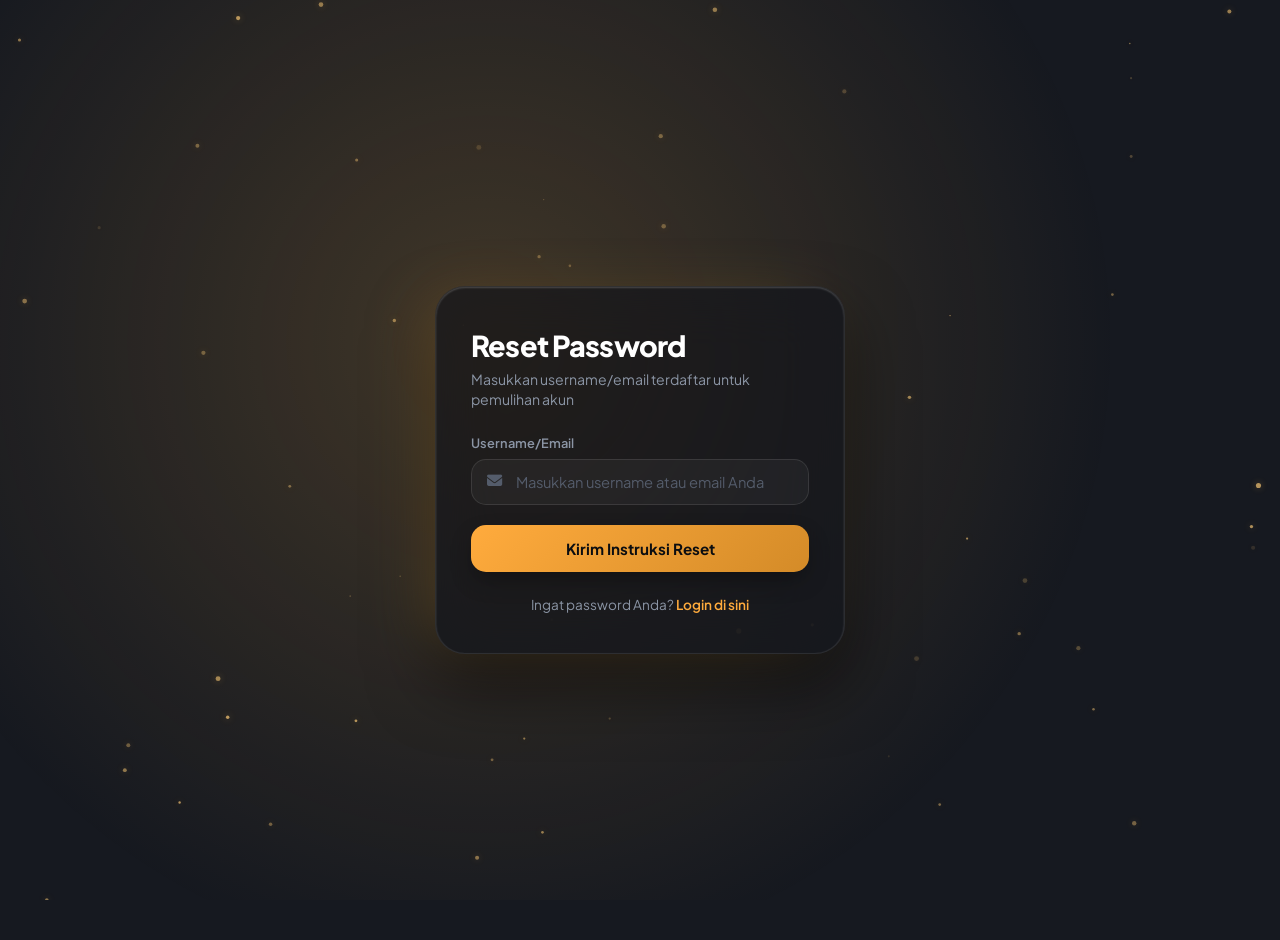
<file: menu/forgot.html>
<!DOCTYPE html>
<html lang="id">
<head>
    <meta charset="UTF-8">
    <meta name="viewport" content="width=device-width, initial-scale=1.0">
    <title>Lupa Password - TaskAcademic</title>
    <link href="https://fonts.googleapis.com/css2?family=Plus+Jakarta+Sans:wght@300;400;500;600;700;800&display=swap" rel="stylesheet">
    <link rel="stylesheet" href="https://cdnjs.cloudflare.com/ajax/libs/font-awesome/6.4.0/css/all.min.css">
    <link rel="stylesheet" href="../css/register.css">
</head>
<body data-on="true" data-color="amber">

    <canvas id="dustCanvas"></canvas>
    <div class="ambient-glow"></div>

    <div class="scene-container">
        <div class="form-stage" >
            <div class="login-card" id="loginCard">
                <div class="card-header">
                    <h2 class="card-title">Reset Password</h2>
                    <p class="card-subtitle">Masukkan username/email terdaftar untuk pemulihan akun</p>
                </div>
                
                <form id="forgot-form">
                    <div class="form-group">
                        <label for="forgot-username">Username/Email</label>
                        <div class="input-wrapper">
                            <i class="fa-solid fa-envelope field-icon"></i>
                            <input type="text" id="forgot-username" placeholder="Masukkan username atau email Anda" required>
                        </div>
                    </div>

                    <button type="submit" class="submit-btn" id="submitBtn">
                        <div class="btn-glow-layer"></div>
                        <div class="btn-content">
                            <span class="btn-text">Kirim Instruksi Reset</span>
                        </div>
                    </button>
                </form>

                <div class="auth-redirect" style="margin-top: 1.5rem; text-align: center; font-size: 0.85rem; color: var(--text-muted);">
                    <p>Ingat password Anda? <a href="../index.html" style="color: var(--lamp-accent); font-weight: 600; text-decoration: none;">Login di sini</a></p>
                </div>
            </div>
        </div>
    </div>

    <script src="https://cdnjs.cloudflare.com/ajax/libs/gsap/3.12.2/gsap.min.js"></script>
    <script src="../javascript/script.js"></script>
</body>
</html>
</file>
<file: css/register.css>
/* === BASE STYLES (DARI style.css) === */
/* Theme Spectrums */

:root,
[data-color="amber"] {
  --lamp-accent: #ffab3d;
  --lamp-glow: #ffe194;
  --lamp-secondary: #d48b28;
  --beam-color: rgba(255, 185, 75, 0.22);
  --beam-start: rgba(255, 220, 130, 0.45);
  --beam-mid: rgba(255, 195, 90, 0.22);
  --beam-far: rgba(255, 175, 60, 0.08);
  --lamp-focus-glow: rgba(255, 171, 61, 0.18);

  --bg-dark: #0c0e12;
  --bg-illuminated: #161920;
  --card-bg: rgba(18, 22, 28, 0.72);
  --card-border: rgba(255, 255, 255, 0.09);
  --input-bg: rgba(255, 255, 255, 0.04);
  --input-border: rgba(255, 255, 255, 0.1);
  --text-primary: #f0f3f8;
  --text-muted: #8b95a5;
  --text-dim: #545c6b;
}

[data-color="cyan"] {
  --lamp-accent: #00f0ff;
  --lamp-glow: #a6f9ff;
  --lamp-secondary: #009eb0;
  --beam-color: rgba(0, 240, 255, 0.2);
  --beam-start: rgba(160, 245, 255, 0.45);
  --beam-mid: rgba(0, 220, 255, 0.22);
  --beam-far: rgba(0, 180, 220, 0.08);
  --lamp-focus-glow: rgba(0, 240, 255, 0.18);
}

[data-color="rose"] {
  --lamp-accent: #ff3385;
  --lamp-glow: #ffa3c7;
  --lamp-secondary: #ba1656;
  --beam-color: rgba(255, 51, 133, 0.2);
  --beam-start: rgba(255, 160, 205, 0.45);
  --beam-mid: rgba(255, 70, 150, 0.22);
  --beam-far: rgba(255, 30, 110, 0.08);
  --lamp-focus-glow: rgba(255, 51, 133, 0.18);
}

[data-color="mint"] {
  --lamp-accent: #00e676;
  --lamp-glow: #b9f6ca;
  --lamp-secondary: #00964b;
  --beam-color: rgba(0, 230, 118, 0.2);
  --beam-start: rgba(180, 255, 215, 0.45);
  --beam-mid: rgba(0, 225, 115, 0.22);
  --beam-far: rgba(0, 170, 85, 0.08);
  --lamp-focus-glow: rgba(0, 230, 118, 0.18);
}

[data-color="moonlight"] {
  --lamp-accent: #d8e5ff;
  --lamp-glow: #ffffff;
  --lamp-secondary: #7b9cd4;
  --beam-color: rgba(200, 220, 255, 0.22);
  --beam-start: rgba(255, 255, 255, 0.45);
  --beam-mid: rgba(210, 230, 255, 0.22);
  --beam-far: rgba(170, 200, 245, 0.08);
  --lamp-focus-glow: rgba(216, 229, 255, 0.2);
}

/* Global Reset */
*,
*::before,
*::after {
  box-sizing: border-box;
  margin: 0;
  padding: 0;
}

html,
body {
  width: 100%;
  min-height: 100vh;
  font-family: 'Plus Jakarta Sans', system-ui, -apple-system, sans-serif;
  background-color: var(--bg-dark);
  color: var(--text-primary);
  overflow-x: hidden;
  position: relative;
  transition: background-color 0.8s ease;
  user-select: none;
}

body[data-on="true"] {
  background-color: var(--bg-illuminated);
}

/* Ambient Radial Glow on Room Wall */
.ambient-glow {
  position: fixed;
  inset: 0;
  background: radial-gradient(circle at 38% 38%, var(--beam-color), transparent 65%);
  opacity: 0;
  pointer-events: none;
  z-index: 1;
  transition: opacity 0.8s ease, background 0.5s ease;
}

body[data-on="true"] .ambient-glow {
  opacity: 0.85;
}

/* Dust Particles Canvas */
#dustCanvas {
  position: fixed;
  inset: 0;
  width: 100%;
  height: 100%;
  pointer-events: none;
  z-index: 2;
}

/* Minimal Controls in Corner */
.quick-controls {
  position: fixed;
  top: 24px;
  right: 28px;
  z-index: 50;
  display: flex;
  align-items: center;
  gap: 12px;
}

/* Minimal Color Palette */
.color-palette {
  display: flex;
  align-items: center;
  gap: 8px;
  background: rgba(255, 255, 255, 0.05);
  border: 1px solid rgba(255, 255, 255, 0.09);
  padding: 6px 12px;
  border-radius: 30px;
  backdrop-filter: blur(12px);
  -webkit-backdrop-filter: blur(12px);
}

.color-dot-btn {
  width: 18px;
  height: 18px;
  border-radius: 50%;
  background: var(--dot-color);
  border: 2px solid transparent;
  cursor: pointer;
  transition: all 0.25s cubic-bezier(0.16, 1, 0.3, 1);
  position: relative;
  outline: none;
}

.color-dot-btn:hover {
  transform: scale(1.22);
  box-shadow: 0 0 10px var(--dot-color);
}

.color-dot-btn.active {
  transform: scale(1.2);
  border-color: #fff;
  box-shadow: 0 0 12px var(--dot-color);
}

.sound-toggle {
  display: flex;
  align-items: center;
  justify-content: center;
  width: 42px;
  height: 42px;
  border-radius: 50%;
  background: rgba(255, 255, 255, 0.06);
  border: 1px solid rgba(255, 255, 255, 0.1);
  color: var(--text-muted);
  cursor: pointer;
  transition: all 0.3s ease;
  backdrop-filter: blur(10px);
}

.sound-toggle:hover {
  background: rgba(255, 255, 255, 0.12);
  color: #fff;
  transform: scale(1.05);
}

.sound-icon {
  width: 18px;
  height: 18px;
}

.hidden {
  display: none !important;
}

/* Scene Layout */
.scene-container {
  min-height: 100vh;
  display: flex;
  align-items: center;
  justify-content: center;
  padding: 2rem;
  position: relative;
  z-index: 10;
  max-width: 1160px;
  margin: 0 auto;
  gap: 2rem;
}

/* Lamp Stage */
.lamp-stage {
  flex: 1 1 420px;
  display: flex;
  justify-content: center;
  align-items: center;
  position: relative;
}

.lamp-wrapper {
  position: relative;
  width: 400px;
  height: 520px;
  display: flex;
  justify-content: center;
  align-items: center;
}

.lamp-svg {
  width: 100%;
  height: 100%;
  overflow: visible;
  filter: drop-shadow(0 15px 35px rgba(0, 0, 0, 0.6));
  transition: filter 500ms ease, transform 500ms cubic-bezier(.2, .7, .2, 1);
  transform-origin: 54% 44%;
}

.lamp-wrapper:hover .lamp-svg {
  filter: drop-shadow(0 18px 38px rgba(0, 0, 0, 0.55));
}

.lamp-shade-body {
  transition: filter 500ms ease;
}

body[data-on="true"] .lamp-shade-body {
  filter: drop-shadow(0 0 12px var(--lamp-accent));
}

.shade-enamel-highlight,
.reflector-detail {
  pointer-events: none;
}

.reflector-detail {
  opacity: .7;
  transition: opacity 400ms ease;
}

body[data-on="true"] .reflector-detail {
  opacity: .95;
}

/* Volumetric Light Beam (Inside SVG) */
.svg-light-beam {
  opacity: 0;
  visibility: hidden;
  mix-blend-mode: screen;
  pointer-events: none;
  transition: opacity 0.4s ease, visibility 0.4s ease;
}

body[data-on="true"] .svg-light-beam {
  opacity: 1;
  visibility: visible;
}

body[data-on="true"] .svg-light-beam {
  animation: beam-bloom 1.4s ease-out both;
}

@keyframes beam-bloom {
  from {
    opacity: .15;
  }

  to {
    opacity: 1;
  }
}

/* Shade Reflector States */
.shade-reflector-off {
  opacity: 1;
}

.shade-reflector-on {
  opacity: 0;
  transition: opacity 0.35s ease;
}

body[data-on="true"] .shade-reflector-on {
  opacity: 1;
}

/* Bulb Glow */
.bulb-glow-core {
  opacity: 0;
  transition: opacity 0.3s ease;
}

body[data-on="true"] .bulb-glow-core {
  opacity: 0.95;
  animation: bulb-flicker-in 650ms ease-out both;
}

@keyframes bulb-flicker-in {
  0% {
    opacity: 0;
  }

  22% {
    opacity: .55;
  }

  34% {
    opacity: .28;
  }

  48% {
    opacity: .9;
  }

  62% {
    opacity: .72;
  }

  100% {
    opacity: .95;
  }
}

.bulb-filament {
  stroke: #555;
  transition: stroke 0.3s ease, filter 0.3s ease;
}

@media (prefers-reduced-motion: reduce) {

  .lamp-svg,
  .lamp-shade-body,
  .reflector-detail,
  .svg-light-beam,
  .bulb-glow-core,
  .bead-aura,
  .cord-tooltip {
    animation: none !important;
    transition-duration: .01ms !important;
  }
}

body[data-on="true"] .bulb-filament {
  stroke: #fff;
  filter: drop-shadow(0 0 6px var(--lamp-accent));
}

/* Elastic String & Bead Handle */
.elastic-cord-path {
  transition: stroke 0.3s ease;
}

body[data-on="true"] .elastic-cord-path {
  stroke: var(--lamp-glow);
  filter: drop-shadow(0 0 4px var(--lamp-accent));
}

.cord-bead-group {
  cursor: grab;
  touch-action: none;
}

.cord-bead-group:active {
  cursor: grabbing;
}

.bead-aura {
  transition: opacity 0.3s ease;
}

body[data-on="true"] .bead-aura {
  opacity: 0.35;
  animation: pulseAura 2.2s infinite ease-in-out;
}

@keyframes pulseAura {

  0%,
  100% {
    transform: scale(1);
    opacity: 0.25;
  }

  50% {
    transform: scale(1.3);
    opacity: 0.5;
  }
}

/* Pull Tooltip */
.cord-tooltip {
  position: absolute;
  top: 360px;
  left: 175px;
  background: rgba(16, 19, 25, 0.88);
  border: 1px solid rgba(255, 255, 255, 0.14);
  padding: 6px 14px;
  border-radius: 20px;
  font-size: 0.76rem;
  font-weight: 600;
  color: #fff;
  letter-spacing: 0.02em;
  pointer-events: none;
  box-shadow: 0 8px 24px rgba(0, 0, 0, 0.4);
  backdrop-filter: blur(8px);
  animation: floatTooltip 2.2s infinite ease-in-out;
  transition: opacity 0.4s ease, transform 0.4s ease;
  white-space: nowrap;
}

body[data-on="true"] .cord-tooltip {
  opacity: 0;
  transform: translateY(-8px);
  pointer-events: none;
}

.tooltip-arrow {
  position: absolute;
  top: -5px;
  left: 50%;
  transform: translateX(-50%) rotate(45deg);
  width: 10px;
  height: 10px;
  background: rgba(16, 19, 25, 0.88);
  border-left: 1px solid rgba(255, 255, 255, 0.14);
  border-top: 1px solid rgba(255, 255, 255, 0.14);
}

@keyframes floatTooltip {

  0%,
  100% {
    transform: translateY(0);
  }

  50% {
    transform: translateY(-5px);
  }
}

/* Form Stage */
.form-stage {
  flex: 1 1 420px;
  display: flex;
  justify-content: center;
  align-items: center;
  position: relative;
  min-height: 520px;
}

/* Login Card */
.login-card {
  display: none;
  opacity: 0;
  visibility: hidden;
  pointer-events: none;
  width: 100%;
  max-width: 410px;
  background: var(--card-bg);
  backdrop-filter: blur(28px) saturate(180%);
  -webkit-backdrop-filter: blur(28px) saturate(180%);
  border: 1px solid var(--card-border);
  border-radius: 30px;
  padding: 2.5rem 2.2rem;
  box-shadow: 0 25px 60px rgba(0, 0, 0, 0.5);
  position: relative;
  overflow: hidden;
  transform: translateY(24px) scale(0.96);
  z-index: 10;
}

body[data-on="true"] .login-card {
  display: block;
  opacity: 1;
  visibility: visible;
  pointer-events: auto;
  transform: translateY(0) scale(1);
  box-shadow:
    -20px 0 60px -15px var(--beam-color),
    0 30px 65px rgba(0, 0, 0, 0.55),
    inset 0 1px 2px rgba(255, 255, 255, 0.2);
}

/* OFF State Priority */
body[data-on="false"] .login-card {
  display: none !important;
  opacity: 0 !important;
  visibility: hidden !important;
  pointer-events: none !important;
}

body[data-on="false"] .svg-light-beam {
  opacity: 0 !important;
  visibility: hidden !important;
}

body[data-on="false"] .ambient-glow {
  opacity: 0 !important;
  visibility: hidden !important;
}

body[data-on="false"] .shade-reflector-on {
  opacity: 0 !important;
}

body[data-on="false"] .bulb-glow-core {
  opacity: 0 !important;
}

body[data-on="false"] .bulb-filament {
  stroke: #555 !important;
  filter: none !important;
}

/* Card Header */
.card-header {
  margin-bottom: 1.6rem;
}

.card-title {
  font-size: 1.8rem;
  font-weight: 800;
  letter-spacing: -0.03em;
  color: #fff;
  margin-bottom: 0.35rem;
}

.card-subtitle {
  font-size: 0.88rem;
  color: var(--text-muted);
  line-height: 1.45;
}

/* Tabs: Sign In / Sign Up */
.auth-tabs {
  position: relative;
  display: flex;
  background: rgba(0, 0, 0, 0.28);
  padding: 4px;
  border-radius: 16px;
  border: 1px solid rgba(255, 255, 255, 0.06);
  margin-bottom: 1.6rem;
}

.auth-tab {
  flex: 1;
  background: transparent;
  border: none;
  padding: 9px 0;
  color: var(--text-muted);
  font-family: inherit;
  font-size: 0.85rem;
  font-weight: 600;
  cursor: pointer;
  z-index: 2;
  transition: color 0.3s ease;
  text-align: center;
}

.auth-tab.active {
  color: #fff;
}

.tab-slider {
  position: absolute;
  top: 4px;
  bottom: 4px;
  left: 4px;
  width: calc(50% - 4px);
  background: rgba(255, 255, 255, 0.12);
  border-radius: 12px;
  transition: transform 0.35s cubic-bezier(0.16, 1, 0.3, 1);
  z-index: 1;
  box-shadow: 0 2px 8px rgba(0, 0, 0, 0.2);
}

.auth-tabs[data-active="register"] .tab-slider {
  transform: translateX(100%);
}

/* Form Groups */
.form-group {
  margin-bottom: 1.25rem;
}

.form-group label {
  display: block;
  font-size: 0.8rem;
  font-weight: 600;
  color: var(--text-muted);
  margin-bottom: 0.45rem;
}

.label-row {
  display: flex;
  justify-content: space-between;
  align-items: center;
  margin-bottom: 0.45rem;
}

.label-row label {
  margin-bottom: 0;
}

.forgot-link {
  font-size: 0.78rem;
  font-weight: 600;
  color: var(--lamp-accent);
  text-decoration: none;
  transition: opacity 0.2s ease;
}

.forgot-link:hover {
  text-decoration: underline;
  opacity: 0.85;
}

.input-wrapper {
  position: relative;
  display: flex;
  align-items: center;
  background: var(--input-bg);
  border: 1px solid var(--input-border);
  border-radius: 15px;
  transition: all 0.3s cubic-bezier(0.16, 1, 0.3, 1);
}

.input-wrapper:hover {
  border-color: rgba(255, 255, 255, 0.18);
  background: rgba(255, 255, 255, 0.06);
}

.input-wrapper:focus-within {
  border-color: var(--lamp-accent);
  background: rgba(255, 255, 255, 0.08);
  box-shadow: 0 0 0 3px var(--lamp-focus-glow);
}

.field-icon {
  position: absolute;
  left: 15px;
  width: 18px;
  height: 18px;
  color: var(--text-dim);
  pointer-events: none;
  transition: color 0.3s ease;
}

.input-wrapper:focus-within .field-icon {
  color: var(--lamp-accent);
}

.input-wrapper input {
  width: 100%;
  padding: 13px 42px 13px 44px;
  background: transparent;
  border: none;
  outline: none;
  color: #fff;
  font-size: 0.92rem;
  font-family: inherit;
  font-weight: 500;
}

.input-wrapper input::placeholder {
  color: var(--text-dim);
  font-weight: 400;
}

.eye-toggle {
  position: absolute;
  right: 14px;
  background: transparent;
  border: none;
  color: var(--text-dim);
  cursor: pointer;
  padding: 4px;
  display: flex;
  align-items: center;
  justify-content: center;
  transition: color 0.2s ease;
}

.eye-toggle:hover {
  color: #fff;
}

.eye-icon {
  width: 18px;
  height: 18px;
}

/* Options */
.options-row {
  margin-bottom: 1.4rem;
}

.custom-checkbox {
  display: inline-flex;
  align-items: center;
  gap: 9px;
  cursor: pointer;
}

.custom-checkbox input {
  display: none;
}

.checkbox-box {
  width: 18px;
  height: 18px;
  border-radius: 6px;
  background: rgba(255, 255, 255, 0.05);
  border: 1px solid rgba(255, 255, 255, 0.18);
  display: flex;
  align-items: center;
  justify-content: center;
  transition: all 0.25s ease;
}

.checkbox-box svg {
  width: 12px;
  height: 12px;
  color: #121417;
  opacity: 0;
  transform: scale(0.5);
  transition: all 0.25s cubic-bezier(0.34, 1.56, 0.64, 1);
}

.custom-checkbox input:checked+.checkbox-box {
  background: var(--lamp-accent);
  border-color: var(--lamp-accent);
}

.custom-checkbox input:checked+.checkbox-box svg {
  opacity: 1;
  transform: scale(1);
}

.checkbox-label {
  font-size: 0.82rem;
  color: var(--text-muted);
  font-weight: 500;
}

/* Submit Button */
.submit-btn {
  position: relative;
  width: 100%;
  padding: 14px;
  border-radius: 15px;
  border: none;
  background: linear-gradient(135deg, var(--lamp-accent) 0%, var(--lamp-secondary) 100%);
  color: #0b0d10;
  font-family: inherit;
  font-size: 0.95rem;
  font-weight: 700;
  cursor: pointer;
  overflow: hidden;
  box-shadow: 0 10px 25px -5px rgba(0, 0, 0, 0.4);
  transition: all 0.35s cubic-bezier(0.16, 1, 0.3, 1);
  display: flex;
  align-items: center;
  justify-content: center;
}

.submit-btn:hover {
  transform: translateY(-2px);
  box-shadow: 0 14px 28px -5px rgba(0, 0, 0, 0.5), 0 0 25px rgba(255, 171, 61, 0.25);
}

.submit-btn:active {
  transform: translateY(0);
}

.btn-glow-layer {
  position: absolute;
  top: 0;
  left: -100%;
  width: 60%;
  height: 100%;
  background: linear-gradient(90deg, transparent, rgba(255, 255, 255, 0.4), transparent);
  transform: skewX(-20deg);
  transition: left 0.75s ease;
}

.submit-btn:hover .btn-glow-layer {
  left: 150%;
}

.btn-content {
  display: flex;
  align-items: center;
  justify-content: center;
  gap: 8px;
}

.btn-arrow {
  width: 18px;
  height: 18px;
  transition: transform 0.3s ease;
}

.submit-btn:hover .btn-arrow {
  transform: translateX(4px);
}

.btn-spinner {
  width: 20px;
  height: 20px;
  border: 2.5px solid rgba(0, 0, 0, 0.25);
  border-top-color: #000;
  border-radius: 50%;
  animation: spin 0.8s linear infinite;
}

@keyframes spin {
  to {
    transform: rotate(360deg);
  }
}

.btn-success-icon {
  width: 22px;
  height: 22px;
  color: #000;
}

/* Divider & Socials */
.auth-divider {
  display: flex;
  align-items: center;
  gap: 12px;
  margin: 1.5rem 0 1.1rem 0;
}

.divider-line {
  flex: 1;
  height: 1px;
  background: rgba(255, 255, 255, 0.08);
}

.divider-text {
  font-size: 0.74rem;
  color: var(--text-dim);
  font-weight: 600;
  text-transform: uppercase;
  letter-spacing: 0.06em;
}

.social-row {
  display: flex;
  gap: 10px;
}

.social-btn {
  flex: 1;
  height: 42px;
  border-radius: 13px;
  background: rgba(255, 255, 255, 0.04);
  border: 1px solid rgba(255, 255, 255, 0.08);
  display: flex;
  align-items: center;
  justify-content: center;
  cursor: pointer;
  transition: all 0.3s ease;
  color: #fff;
}

.social-btn svg {
  width: 19px;
  height: 19px;
}

.social-btn:hover {
  background: rgba(255, 255, 255, 0.1);
  border-color: rgba(255, 255, 255, 0.2);
  transform: translateY(-2px);
}

/* Success Overlay */
.success-overlay {
  position: absolute;
  inset: 0;
  background: rgba(14, 18, 24, 0.95);
  backdrop-filter: blur(20px);
  display: flex;
  align-items: center;
  justify-content: center;
  border-radius: 30px;
  padding: 2.5rem;
  z-index: 30;
  animation: fadeIn 0.4s ease;
}

@keyframes fadeIn {
  from {
    opacity: 0;
    transform: scale(0.95);
  }

  to {
    opacity: 1;
    transform: scale(1);
  }
}

.success-box {
  display: flex;
  flex-direction: column;
  align-items: center;
  text-align: center;
}

.success-ring {
  width: 60px;
  height: 60px;
  border-radius: 50%;
  background: rgba(46, 213, 115, 0.15);
  color: #2ed573;
  display: flex;
  align-items: center;
  justify-content: center;
  margin-bottom: 1.1rem;
  border: 1px solid rgba(46, 213, 115, 0.3);
  box-shadow: 0 0 20px rgba(46, 213, 115, 0.2);
}

.success-ring svg {
  width: 30px;
  height: 30px;
}

.success-box h3 {
  font-size: 1.3rem;
  font-weight: 700;
  color: #fff;
  margin-bottom: 0.5rem;
}

.success-box p {
  font-size: 0.88rem;
  color: var(--text-muted);
  line-height: 1.5;
  margin-bottom: 1.4rem;
}

.reset-demo-btn {
  background: rgba(255, 255, 255, 0.08);
  border: 1px solid rgba(255, 255, 255, 0.15);
  color: #fff;
  padding: 9px 22px;
  border-radius: 20px;
  font-family: inherit;
  font-size: 0.85rem;
  font-weight: 600;
  cursor: pointer;
  transition: all 0.3s ease;
}

.reset-demo-btn:hover {
  background: #fff;
  color: #000;
}

/* Responsive */
@media (max-width: 960px) {
  .scene-container {
    flex-direction: column;
    padding-top: 60px;
    gap: 1.5rem;
  }

  .lamp-stage {
    flex: 0 0 auto;
    height: 340px;
  }

  .lamp-wrapper {
    width: 320px;
    height: 380px;
    transform: scale(0.9);
  }

  .form-stage {
    width: 100%;
    min-height: auto;
  }

  .login-card {
    max-width: 100%;
    padding: 2rem 1.8rem;
  }
}

@media (max-width: 480px) {
  .scene-container {
    padding: 40px 1rem 1.5rem 1rem;
  }

  .login-card {
    border-radius: 24px;
    padding: 1.8rem 1.3rem;
  }

  .card-title {
    font-size: 1.5rem;
  }
}

/* === SPECIFIC STYLES (register.css) === */
* {
    margin: 0;
    padding: 0;
    box-sizing: border-box;
    font-family: 'Plus Jakarta Sans', system-ui, -apple-system, sans-serif;
}

body {
    background-color: var(--bg-dark);
    min-height: 100vh;
    padding: 20px;
    color: var(--text-primary);
    overflow-x: hidden;
    position: relative;
    transition: background-color 0.8s ease;
}

body[data-on="true"] {
    background-color: var(--bg-illuminated);
}

body::before {
    content: '';
    position: fixed;
    top: 0;
    left: 0;
    width: 100%;
    height: 100%;
    background: radial-gradient(circle at 50% 20%, #161920 0%, #0c0e12 100%);
    z-index: -1;
}

/* Penataan Input Wrapper agar ikon di kiri dan tombol mata di kanan aman */
.input-wrapper {
    position: relative;
    display: flex;
    align-items: center;
    width: 100%;
    background: var(--input-bg, rgba(255, 255, 255, 0.04));
    border: 1px solid var(--input-border, rgba(255, 255, 255, 0.1));
    border-radius: 15px;
    transition: all 0.3s cubic-bezier(0.16, 1, 0.3, 1);
}

.input-wrapper:hover {
    border-color: rgba(255, 255, 255, 0.18);
    background: rgba(255, 255, 255, 0.06);
}

.input-wrapper:focus-within {
    border-color: var(--lamp-accent, #ffab3d);
    background: rgba(255, 255, 255, 0.08);
    box-shadow: 0 0 0 3px var(--lamp-focus-glow, rgba(255, 171, 61, 0.18));
}

.field-icon {
    position: absolute;
    left: 15px;
    color: var(--text-dim, #545c6b);
    font-size: 0.95rem;
    pointer-events: none;
    transition: color 0.3s ease;
    z-index: 2;
}

.input-wrapper:focus-within .field-icon {
    color: var(--lamp-accent, #ffab3d);
}

/* Padding kanan disesuaikan agar teks input tidak menimpa ikon mata */
.form-group input, .input-wrapper input {
    width: 100%;
    padding: 13px 42px 13px 44px !important; 
    background: transparent !important;
    border: none !important;
    outline: none !important;
    font-size: 0.92rem;
    color: #fff !important;
    font-weight: 500;
}

.form-group input::placeholder {
    color: var(--text-dim, #545c6b);
    font-weight: 400;
}

/* Style Tombol Mata (Lihat / Sembunyikan Password) */
.eye-toggle {
    position: absolute;
    right: 14px;
    background: transparent;
    border: none;
    color: var(--text-dim, #545c6b);
    cursor: pointer;
    padding: 4px;
    display: flex;
    align-items: center;
    justify-content: center;
    transition: color 0.2s ease;
    z-index: 3;
}

.eye-toggle:hover {
    color: #fff;
}

.eye-icon {
    width: 18px;
    height: 18px;
}

.hidden {
    display: none !important;
}

.register-wrapper {
    width: 100%;
    max-width: 789px;
}

.card {
    background: var(--card-bg, rgba(18, 22, 28, 0.72)) !important;
    backdrop-filter: blur(28px) saturate(180%);
    -webkit-backdrop-filter: blur(28px) saturate(180%);
    border: 1px solid var(--card-border, rgba(255, 255, 255, 0.09));
    border-radius: 30px;
    padding: 30px;
    box-shadow: 0 25px 60px rgba(0, 0, 0, 0.5);
    color: #fff !important;
}

.register-card {
    text-align: center;
}

.form-group {
    margin-bottom: 1.25rem;
    text-align: left;
}

.form-group label {
    display: block;
    font-size: 0.8rem;
    font-weight: 600;
    color: var(--text-muted, #8b95a5);
    margin-bottom: 0.45rem;
}

.submit-btn {
    position: relative;
    width: 100%;
    padding: 14px;
    border-radius: 15px;
    border: none;
    background: linear-gradient(135deg, var(--lamp-accent, #ffab3d) 0%, var(--lamp-secondary, #d48b28) 100%);
    color: #0b0d10;
    font-family: inherit;
    font-size: 0.95rem;
    font-weight: 700;
    cursor: pointer;
    overflow: hidden;
    box-shadow: 0 10px 25px -5px rgba(0, 0, 0, 0.4);
    transition: all 0.35s cubic-bezier(0.16, 1, 0.3, 1);
    display: flex;
    align-items: center;
    justify-content: center;
}

.submit-btn:hover {
    transform: translateY(-2px);
    box-shadow: 0 14px 28px -5px rgba(0, 0, 0, 0.5), 0 0 25px rgba(255, 171, 61, 0.25);
}

.submit-btn:active {
    transform: translateY(0);
}

.auth-redirect {
    margin-top: 1.5rem;
    font-size: 0.85rem;
    color: var(--text-muted, #8b95a5);
    text-align: center;
}

.auth-redirect a {
    color: var(--lamp-accent, #ffab3d);
    text-decoration: none;
    font-weight: 600;
}

.auth-redirect a:hover {
    text-decoration: underline;
}
</file>
